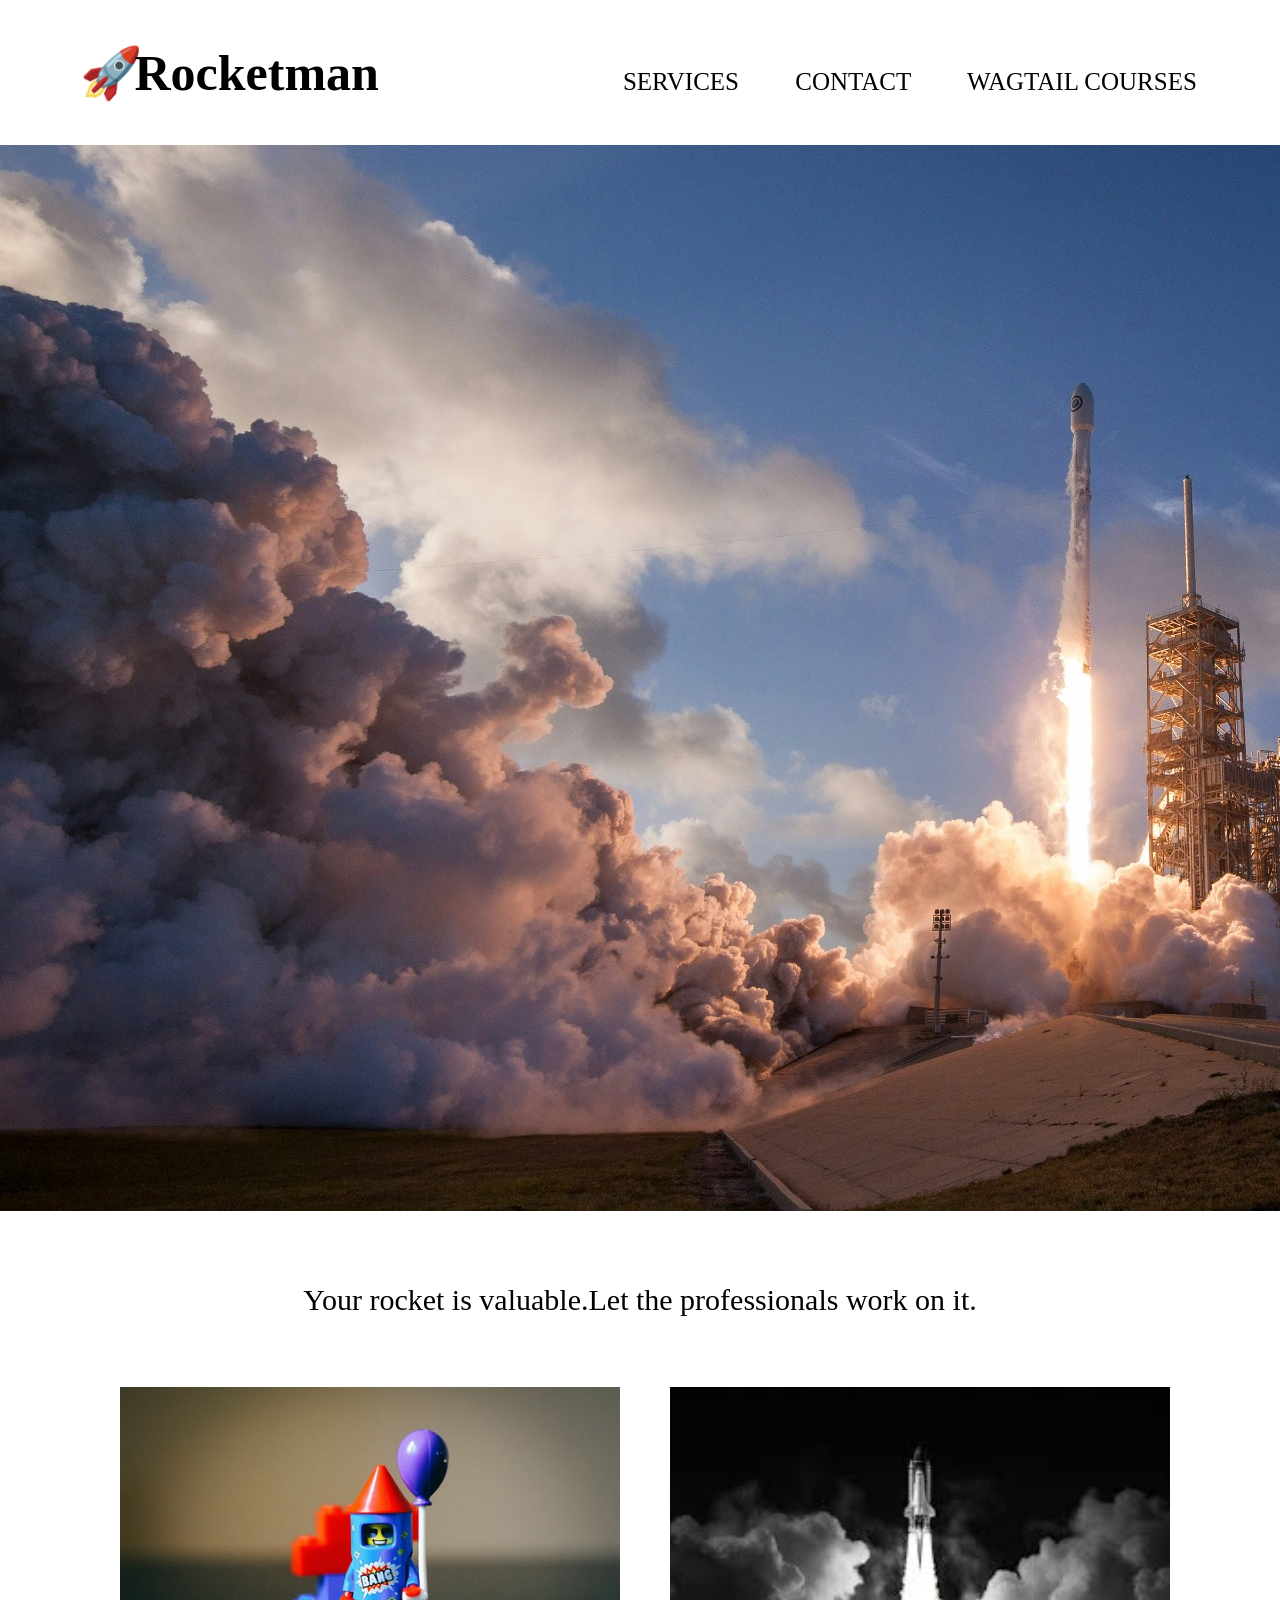
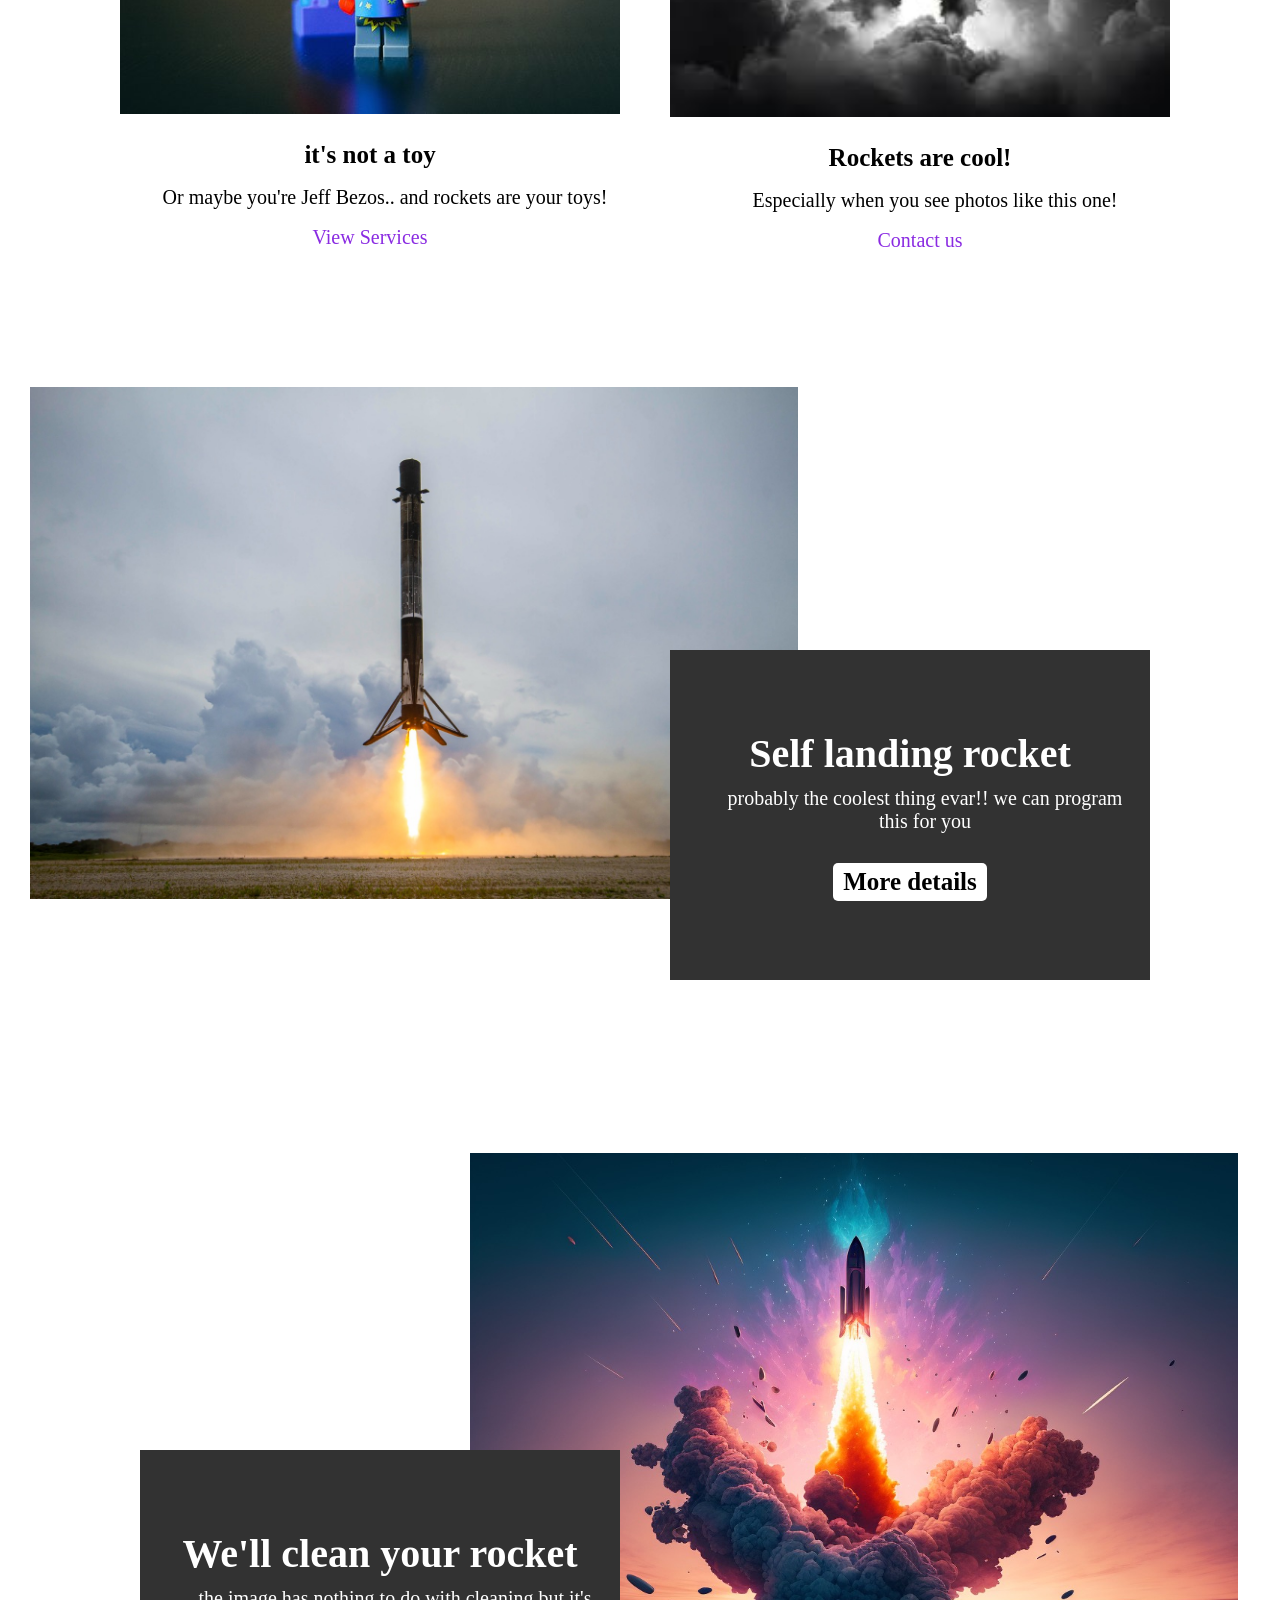
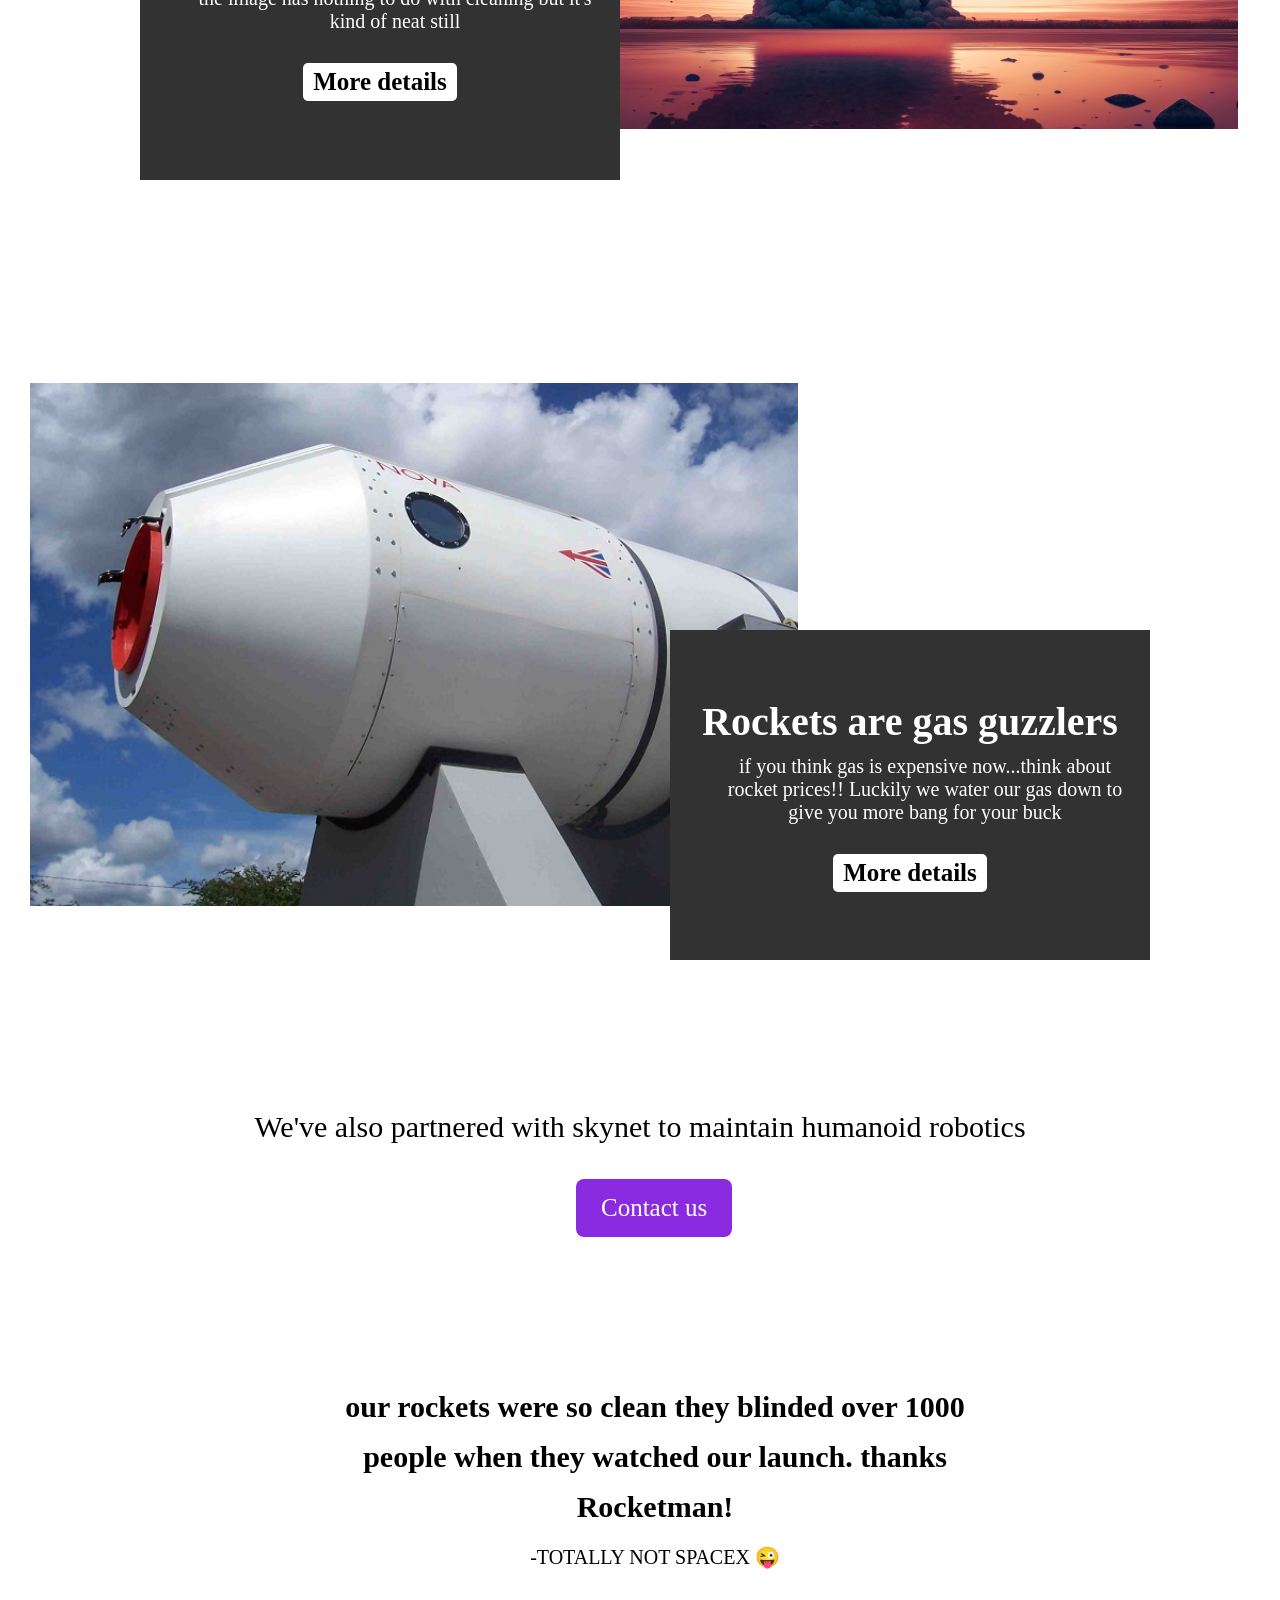
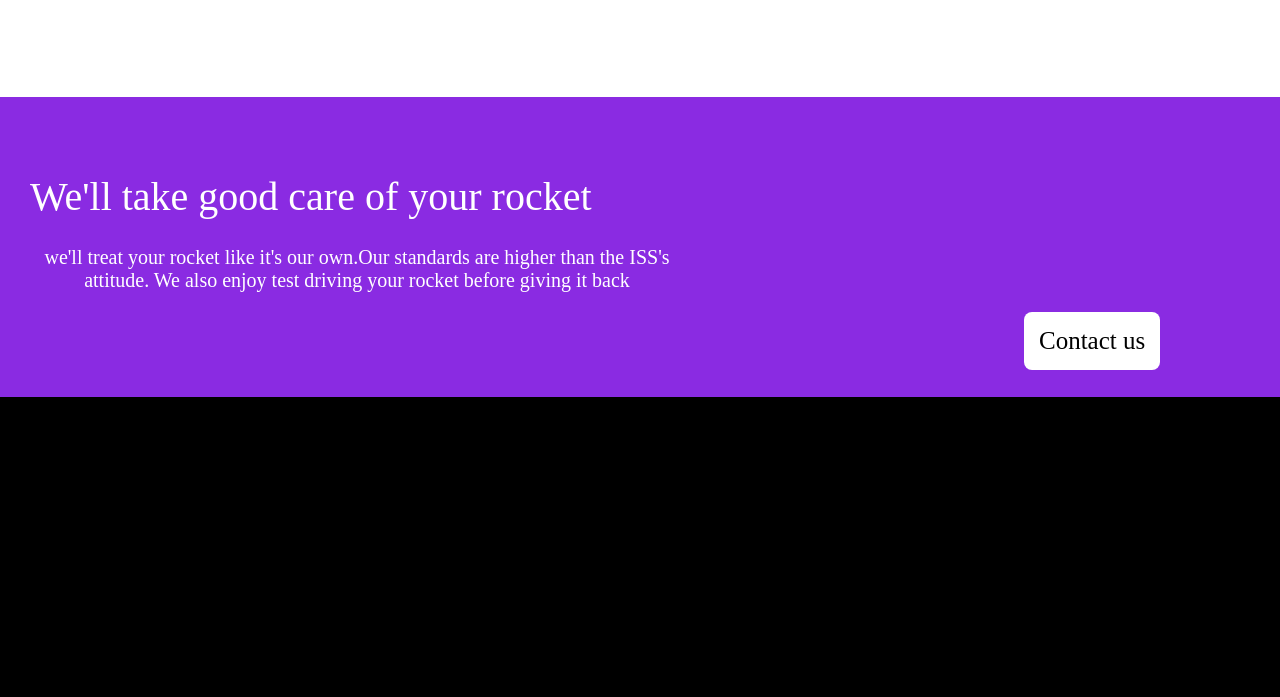
<file: index.html>
<!DOCTYPE html>
<html lang="en">
<head>
    <meta charset="UTF-8">
    <meta name="viewport" content="width=device-width, initial-scale=1.0">
    <link rel="stylesheet" href="styles.css">
    <title>Supreme Rocket Maintainance</title>
    
</head>
<body>
    <h1>
        
        <b>Rocketman</b>
    </h1>
    <div class = "nav-1">
       <a href="services.html">SERVICES</a> 
        
    </div>
    <div class = "nav-2">
        <a href="contact_us.html">CONTACT</a>
        
    </div>
    <div class = "nav-3">
       <a href="https://learnwagtail.com/courses/wagtail-for-beginners/" target="_blank">WAGTAIL COURSES</a> 
        
    </div>

     <img src="rocket2.jpg" alt="rocket">
        
     <br>
     <br>

     <p>
         Your rocket is valuable.Let the professionals work on it.
     </p>

     <div class="parent-container">
        <div class="flex-container">
            <img src = rocket3.jpg>
            <h5>it's not a toy</h5>
            <div>Or maybe you're Jeff Bezos.. and rockets are your toys!</div>
            <a href="services.html"> View Services</a>
        </div>
        <div class="flex-container1">
            <img src = rocket4.jpg>
            <h5>Rockets are cool!</h5>
            <div>Especially when you see photos like this one!</div>
            <a href="contact_us.html">Contact us</a>
        </div>
    </div>
    
      <img class = "image2" src="rocket5.jpg" >
      <div class = "flexbox-1">
        <h5> Self landing rocket </h5>
        <div> probably the coolest thing evar!! we can program this for you </div>
        <a href="more_detail1s.html" > More details</a>
      </div>

      <img class = "image3" src="rocket6.jpg" >
      <div class = "flexbox-2">
        <h5> We'll clean your rocket </h5>
        <div> the image has nothing to do with cleaning but it's kind of neat still </div>
        <a href="more_details2.html" > More details</a>
      </div>

      <img class = "image4" src="rocket7.jpg" >
      <div class = "flexbox-3">
        <h5> Rockets are gas guzzlers </h5>
        <div> if you think gas is expensive now...think about rocket prices!!
            Luckily we water our gas down to give you more bang for your buck </div>
        <a href="more_details3.html" > More details</a>
      </div>

      <p class = "p-1">
        We've also partnered with skynet to maintain humanoid robotics
    </p>
    <div class="button-1">
        <a href="contact_us.html" >Contact us</a>
    </div>
    
    <div class = "text">
        <p>
            our rockets were so clean they blinded over 1000
        </p>
        <p>
            people when they watched our launch. thanks
        </p>
        <p>
            Rocketman!
        </p>
        <p class = "text-2">
            -TOTALLY NOT SPACEX
        </p>
     </div>
      
     
      <div class = "parent-flex">
     <div class = "flex-2">
        <div>We'll take good care of your rocket</div>
        <p>we'll treat your rocket like it's our own.Our standards are higher than the
         ISS's attitude. We also enjoy test driving your rocket before giving it back</p>
        <a href="contact_us.html" >Contact us</a>
     </div>
    
     <div class = "flex-3"> 

     </div>
 </div>
</body>
</html>
</file>
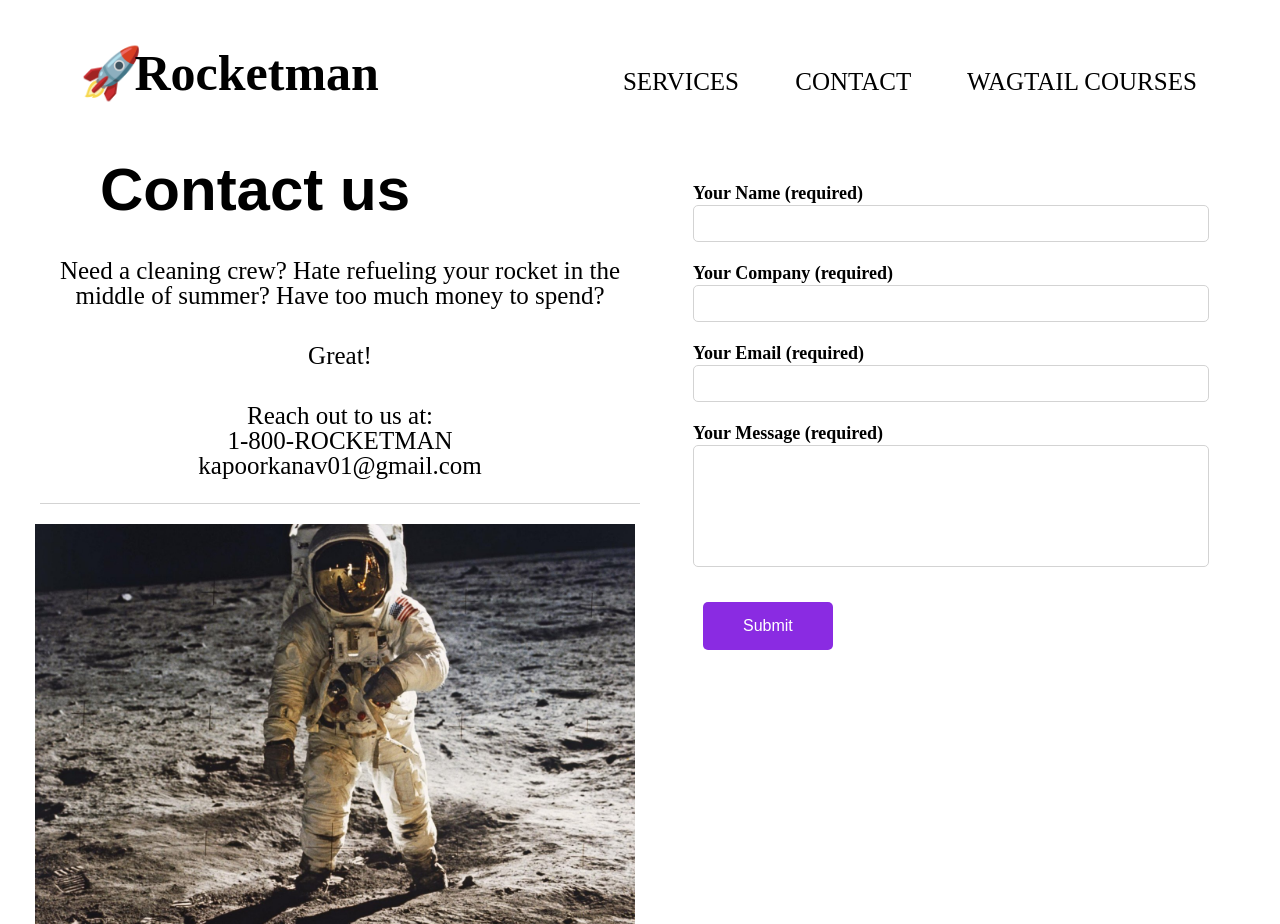
<file: contact_us.html>
<!DOCTYPE html>
<html lang="en">
<head>
    <link rel="stylesheet" href="styles.css">
    <link rel="stylesheet" href="styles_contact.css">
    <title>Contact-us-Rocketman</title>
    
    
</head>
<body>
   <h1>
      <a href="D:\web development\rocketman\index.html"><b>Rocketman</b></a> 
   </h1>
   <div class = "nav-1">
      <a href="D:\web development\rocketman\services.html">SERVICES</a> 
       
   </div>
   <div class = "nav-2">
       <a href="D:\web development\rocketman\contact_us.html">CONTACT</a>
       
   </div>
   <div class = "nav-3">
      <a href="https://learnwagtail.com/courses/wagtail-for-beginners/" target="_blank">WAGTAIL COURSES</a> 
       
   </div>

   <h2>Contact us</h2>

   <div class="flex-parent">
      <div class="flex">
         <p class="text1">Need a cleaning crew? Hate refueling your rocket in the middle of summer?
             Have too much money to spend?</p>
         <p class="text2">Great!</p>
         <p class="text3">Reach out to us at: <br>
            1-800-ROCKETMAN <br>
            kapoorkanav01@gmail.com</p>
      </div>
   
      <img src="rocket8.jpg" alt="moon" class="astronaut">
   
      <section class="details">
         <table>
            <tr>
               <td>
                  <div class="label">
                     <label for="name">Your Name (required)</label>
                  </div>
                  <div class="input">
                     <input name="name" type="text">
                  </div>
   
                  <div class="label">
                     <label for="company">Your Company (required)</label>
                  </div>
                  <div class="input">
                     <input name="company" type="text">
                  </div>
   
                  <div class="label">
                     <label for="email">Your Email (required)</label>
                  </div>
                  <div class="input">
                     <input name="email" type="email">
                  </div>
   
                  <div class="label">
                    <label for="message">Your Message (required)</label>
                  </div>
                  <div class="input1">
                     <input name="message" type="text">
                  </div>

                  <button class = "submit" type="submit"> Submit </button>
               </td>
            </tr>
         </table>
      </section>
   </div>
   

   </body>
</html>
</file>
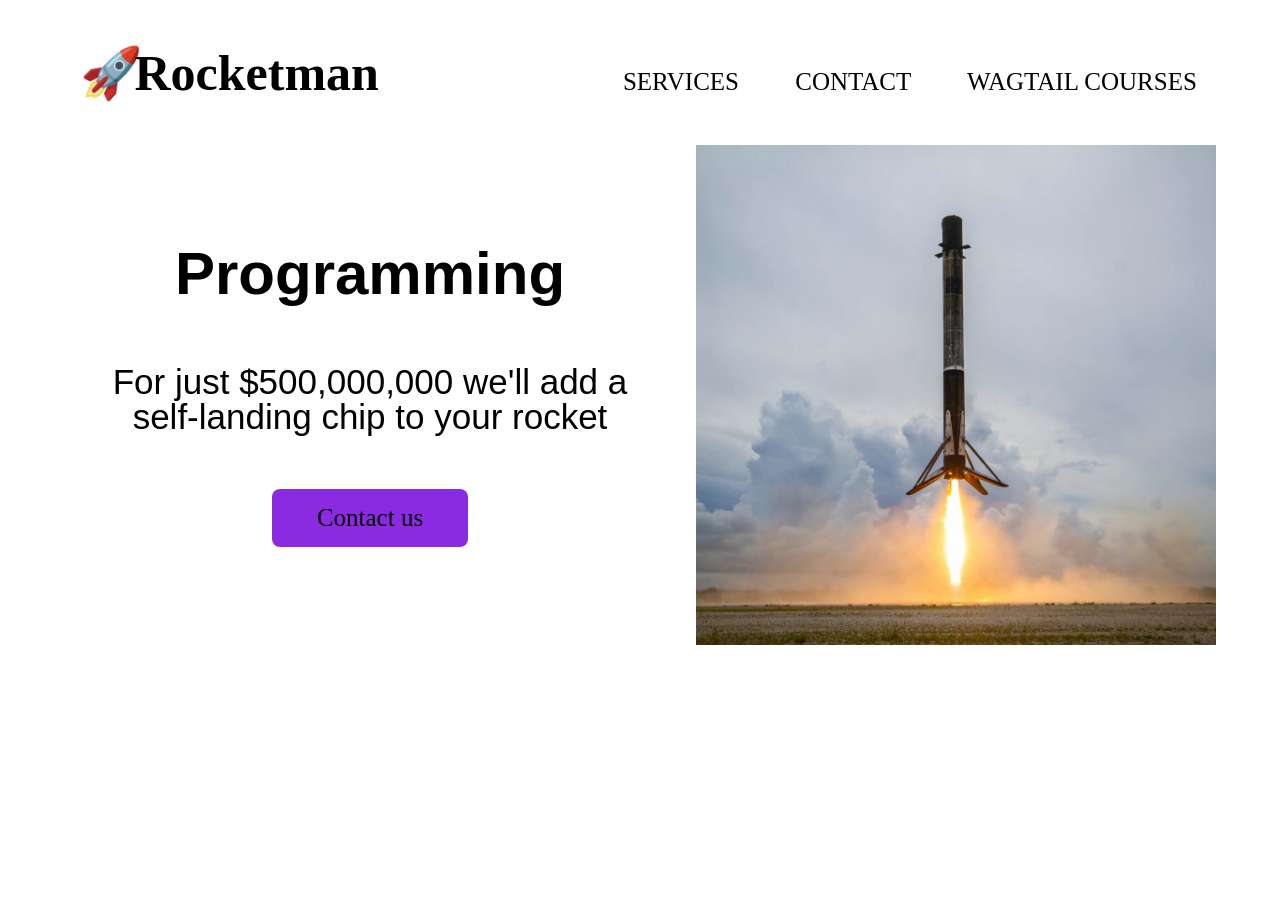
<file: more_detail1s.html>
<!DOCTYPE html>
<html lang="en">
<head>
    <link rel="stylesheet" href="styles.css">
    <link rel="stylesheet" href="styles_details1.css">
    <title>Programming-Rocketman</title>
    
</head>
<body>
     
   <h1>
      <a href="D:\web development\rocketman\index.html"><b>Rocketman</b></a> 
   </h1>
   <div class = "nav-1">
      <a href="D:\web development\rocketman\services.html">SERVICES</a> 
       
   </div>
   <div class = "nav-2">
       <a href="D:\web development\rocketman\contact_us.html">CONTACT</a>
       
   </div>
   <div class = "nav-3">
      <a href="https://learnwagtail.com/courses/wagtail-for-beginners/" target="_blank">WAGTAIL COURSES</a> 
       
  <div class="flex1-container">
    <div class="flex-1">
        <p class="text-1">Programming</p>
        <p class="text-2">For just $500,000,000 we'll add a self-landing chip to your rocket</p>
        <a class="button" href="contact_us.html">Contact us</a>
    </div>
    <img src="rocket5.jpg" alt="rocket" class="rocket">
</div>

</body>
</html>
</file>
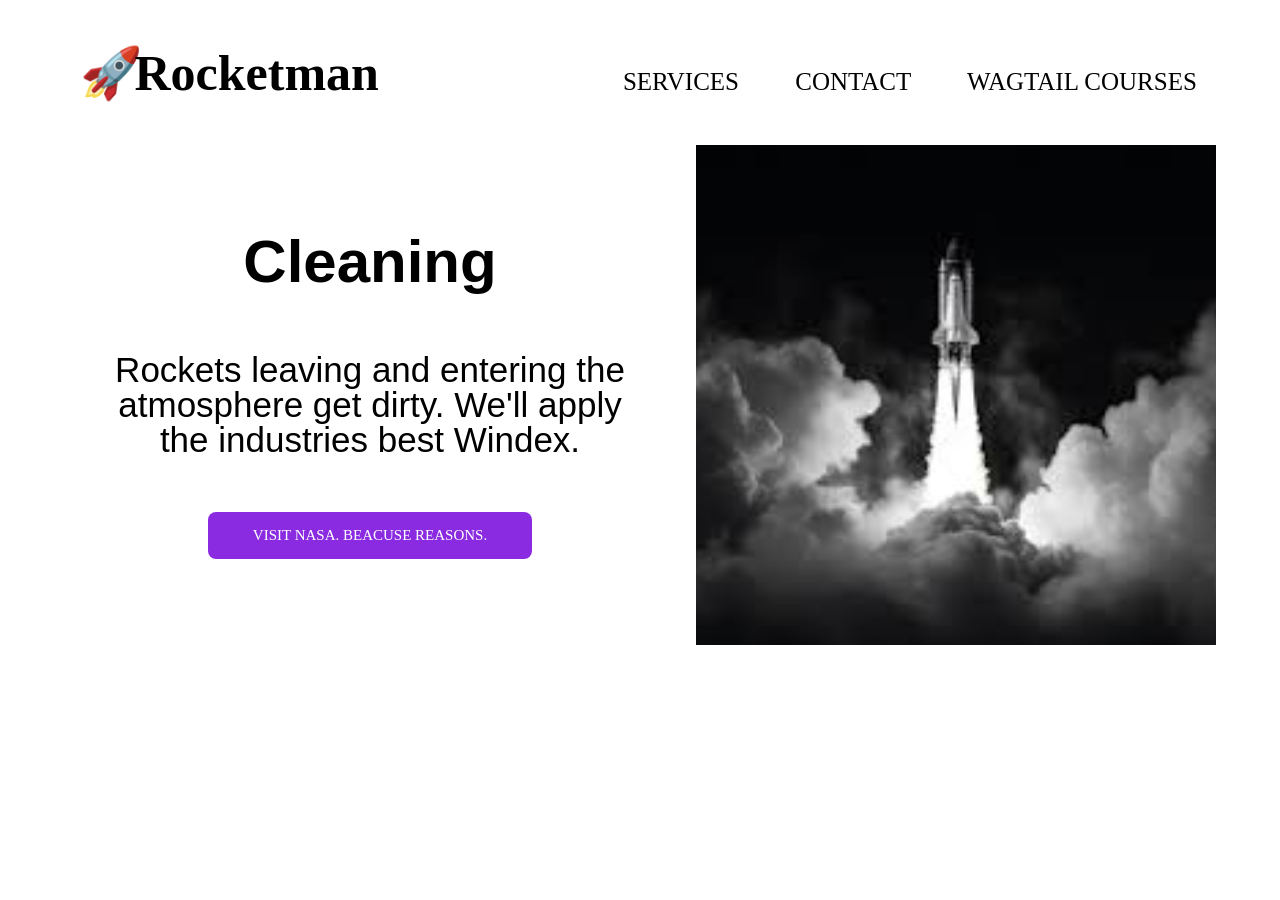
<file: more_details2.html>
<!DOCTYPE html>
<html lang="en">
<head>
    <link rel="stylesheet" href="styles.css">
    <link rel="stylesheet" href="styles_details2.css">
    <title>Cleaning-Rocketman</title>
    
</head>
<body>
   <h1>
      <a href="D:\web development\rocketman\index.html"><b>Rocketman</b></a> 
   </h1>
   <div class = "nav-1">
      <a href="D:\web development\rocketman\services.html">SERVICES</a> 
       
   </div>
   <div class = "nav-2">
       <a href="D:\web development\rocketman\contact_us.html">CONTACT</a>
       
   </div>
   <div class = "nav-3">
      <a href="https://learnwagtail.com/courses/wagtail-for-beginners/" target="_blank">WAGTAIL COURSES</a> 
       
   </div>

   <div class="flex2-container">
      <div class="flex2">
          <p class="text-3">Cleaning</p>
          <p class="text-4">Rockets leaving and entering the atmosphere get dirty. We'll apply the industries best Windex.</p>
          <a class="button1" href="contact_us.html">VISIT NASA. BEACUSE REASONS.</a>
      </div>
      <img src="rocket4.jpg" alt="rocket" class="rocket1">
      </div>
  
</body>
</html>
</file>
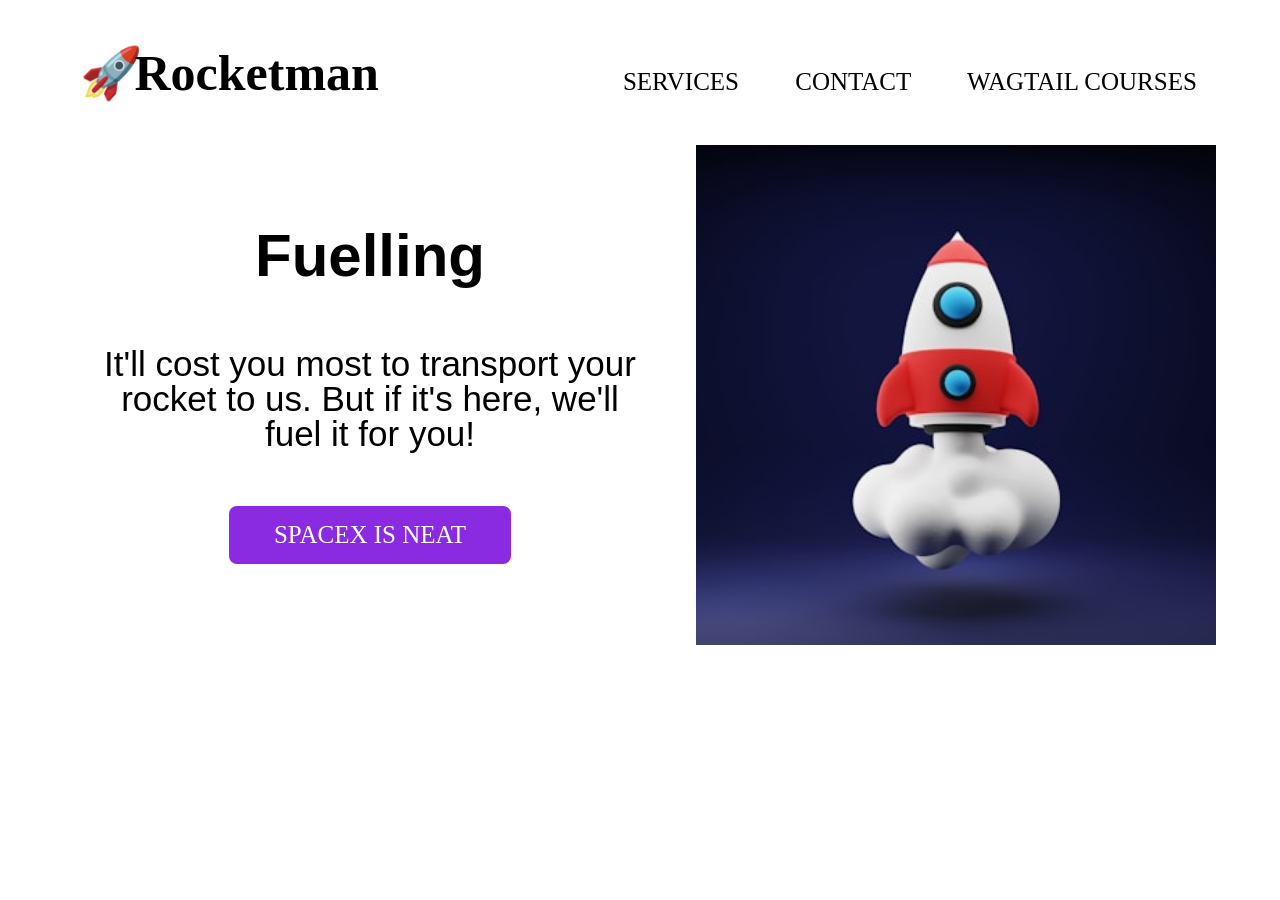
<file: more_details3.html>
<!DOCTYPE html>
<html lang="en">
<head>
    <link rel="stylesheet" href="styles.css">
    <link rel="stylesheet" href="styles_details3.css">
    <title>Fuelling-Rocketman</title>
    
</head>
<body>
   <h1>
      <a href="D:\web development\rocketman\index.html"><b>Rocketman</b></a> 
   </h1>
   <div class = "nav-1">
      <a href="D:\web development\rocketman\services.html">SERVICES</a> 
       
   </div>
   <div class = "nav-2">
       <a href="D:\web development\rocketman\contact_us.html">CONTACT</a>
       
   </div>
   <div class = "nav-3">
      <a href="https://learnwagtail.com/courses/wagtail-for-beginners/" target="_blank">WAGTAIL COURSES</a> 
       
   </div>

   <div class="flex3-container">
      <div class="flex3">
          <p class="text-4">Fuelling</p>
          <p class="text-5">It'll cost you most to transport your rocket to us. But if it's here, we'll fuel it for you!</p>
          <a class="button2" href="contact_us.html">SPACEX IS NEAT</a>
      </div>
      <img src="rocket.jpg" alt="rocket" class="rocket2">
   </div>
</body>
</html>
</file>
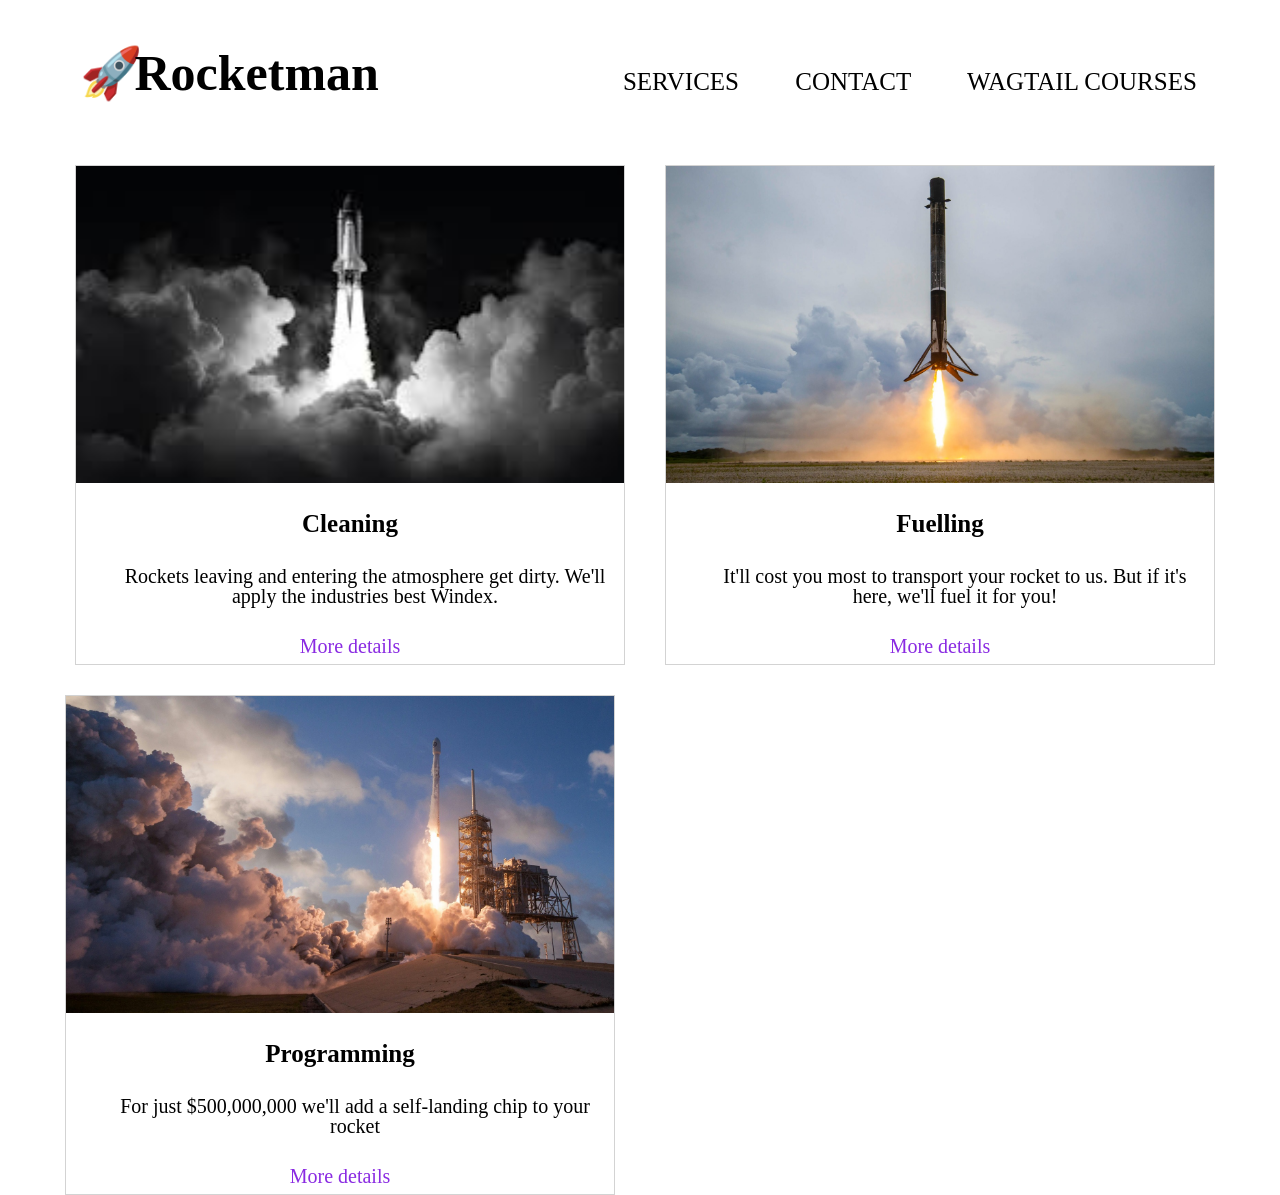
<file: services.html>
<!DOCTYPE html>
<html lang="en">
<head>
    <link rel="stylesheet" href="styles.css">
    <link rel="stylesheet" href="styles_services.css">
    <title>Services-Rocketman</title>
    
</head>
<body>
    <h1>
        <a href="D:\web development\rocketman\index.html"><b>Rocketman</b></a> 
     </h1>
     <div class = "nav-1">
         <a href="D:\web development\rocketman\services.html">SERVICES</a> 
          
      </div>
     <div class = "nav-2">
         <a href="D:\web development\rocketman\contact_us.html">CONTACT</a>
         
     </div>
     <div class = "nav-3">
        <a href="https://learnwagtail.com/courses/wagtail-for-beginners/" target="_blank">WAGTAIL COURSES</a> 
         
     </div>


     <div class="parent-container1">
        <div class="flex-container2">
            <img src = rocket4.jpg>
            <h5>Cleaning</h5>
            <div>Rockets leaving and entering the atmosphere get dirty. 
                We'll apply the industries best Windex.
            </div>
            <a href="more_details2.html"> More details</a>
        </div>
        <div class="flex-container3">
            <img src = rocket5.jpg>
            <h5>Fuelling</h5>
            <div>It'll cost you most to transport your rocket to us.
                 But if it's here, we'll fuel it for you!
                </div>
            <a href="more_details3.html">More details</a>
        </div>
    </div>

    <div class="parent-container1">
        <div class="flex-container4">
            <img src = rocket2.jpg>
            <h5>Programming</h5>
            <div> For just $500,000,000 we'll add a self-landing chip to your rocket </div>
            <a href="more_detail1s.html">More details</a>
        </div>
        
        
            
</body>
</html>
</file>
<file: styles.css>
body {
    margin: 0;
    padding: 0;
    box-sizing: border-box;
    width: 100%;
    overflow-x: hidden;
}

h1{
    font-size: 50px;
    margin-left: 80px;
    margin-right: 200px;
    padding-top: 10px;
    padding-bottom: 10px; 
    font-style: normal; 
    display: inline-block;
}
h1 a{
    text-decoration: none;
    color: black;
}
h1::before{
    content: "\1F680";
    font-size: 50px;
    margin-right: -20px;
}
.nav-1 a{
    color: black;
    text-decoration: none;
}
.nav-2 a{
    color: black;
    text-decoration: none;
}
.nav-3 a{
    color: black;
    text-decoration: none;
}

div{
    margin-right: 10px;
    margin-left: 40px;;
    font-size: 25px;
    font-style: normal;
    display: inline;
    
}
.image1{
    object-fit: contain;
    height: 100%;
    width: 100%;/* for no border us vw*/  
}

p{
        font-size: 30px;
        font-style: normal;
        margin-top: 50px;
        text-align: center;
}
/* IF WE WANT TO ADD FLEXBOX IN A SEQUENCE OR IN INLINE CONDITION THEN WE USE PARENT CONTAINER */
.parent-container {
    display: flex;  /* Enables Flexbox */
    justify-content: center; /* Centers both flexboxes */
    gap: 20px; /* Space between flexboxes */
}

.flex-container, .flex-container1 {    
    margin-top: 40px;;
    margin-left: 20px;
    flex-direction: column;/* when we need text and image vertically */
    display: flex;  
    justify-content: center;
    align-items: center;
    height: 500px;
    width: 500px;
    box-sizing: border-box;
    border: 2px solid light grey;
    overflow: hidden;
    text-align: center;
}
.flex-container{
    margin-left: 0px;
}
.flex-container1{
    margin-right: 20px;
}
/* to make image fit inside flex box */
.flex-container img{
    width: 100%;
    height: 70%;
    object-fit: cover;
    align-self: flex-start; /* Ensures the image starts from the top */
}
.flex-container h5{
    font-size: 25px;
    line-height: 0;
}
.flex-container div{
    font-size: 20px;
    line-height: 0;
    margin-bottom: 30px;
    text-align: center;
}
.flex-container a{
    text-decoration: none;
    color: blueviolet;
    font-size: 20px;
    padding: 10px;
    margin-bottom: 40px;
    line-height: 0%;
    cursor: pointer;
}
.flex-container1 img{
    width: 100%;
    height: 70%;
    object-fit: cover;
    align-self: flex-start; /* Ensures the image starts from the top */
}
.flex-container1 h5{
    font-size: 25px;
    line-height: 0;
}
.flex-container1 div{
    font-size: 20px;
    line-height: 0;
    margin-bottom: 30px;
    text-align: center;
}
.flex-container1 a{
    text-decoration: none;
    color: blueviolet;
    font-size: 20px;
    padding: 10px;
    margin-bottom: 40px;
    line-height: 0%;
    cursor: pointer;
}
.image2{
    object-fit: contain;
    height: 60%;
    width: 60%;
    position: relative;
    top: 100px;
    left: 30px;
}
.flexbox-1 {
    display: flex;
    flex-direction: column;  /* Stack items vertically */
    justify-content: center;
    align-items: center;
    position: absolute;
    top: 2250px;
    left: 630px;
    gap: 10px;  
    background-color: rgb(50, 50, 50); 
    color: white; 
    height: 300px;
    width: 450px;
    padding: 15px; 
}
.flexbox-1 h5 {
    font-size: 40px;
    margin: 0;
}
.flexbox-1 div {
    text-align: center;
    font-size: 20px;
}
.flexbox-1 a {
    display: inline-block;
    background-color: white;
    color: black;
    text-decoration: none;
    margin-top: 20px;
    padding: 5px 10px;
    border-radius: 5px;
    font-weight: bold;
    cursor: pointer;
}
.image3{
    object-fit: contain;
    height: 60%;
    width: 60%;
    position: relative;
    top: 350px;
    left: 470px;
}
.flexbox-2 {
    display: flex;
    flex-direction: column;  /* Stack items vertically */
    justify-content: center;
    align-items: center;
    position: absolute;
    top: 3050px;
    left: 100px;
    gap: 10px;  
    background-color: rgb(50, 50, 50); 
    color: white; 
    height: 300px;
    width: 450px;
    padding: 15px; /* Adds spacing inside the box */
}
.flexbox-2 h5 {
    font-size: 40px;
    margin: 0;
}
.flexbox-2 div {
    text-align: center;
    font-size: 20px;
}
.flexbox-2 a {
    display: inline-block;
    background-color: white;
    color: black;
    text-decoration: none;
    margin-top: 20px;
    padding: 5px 10px;
    border-radius: 5px;
    font-weight: bold;
    cursor: pointer;
}
.image4{
    object-fit: contain;
    height: 60%;
    width: 60%;
    position: relative;
    top: 600px;
    left: 30px;
}
.flexbox-3 {
    display: flex;
    flex-direction: column;  /* Stack items vertically */
    justify-content: center;
    align-items: center;
    position: absolute;
    top: 3830px;
    left: 630px;
    gap: 10px;  
    background-color: rgb(50, 50, 50); 
    color: white; 
    height: 300px;
    width: 450px;
    padding: 15px; /* Adds spacing inside the box */
}
.flexbox-3 h5 {
    font-size: 40px;
    margin: 0;
}
.flexbox-3 div {
    text-align: center;
    font-size: 20px;
}
.flexbox-3 a {
    display: inline-block;
    background-color: white;
    color: black;
    text-decoration: none;
    margin-top: 20px;
    padding: 5px 10px;
    border-radius: 5px;
    font-weight: bold;
    cursor: pointer;
}
.p-1{
    text-align: center;
    font-size: 30px;
    margin-top: 800px;
}
.button-1{
    display: inline-block;
    background-color: blueviolet;
    color: white;
    text-decoration: none;
    margin-top: 5px;
    margin-left: 45%;
    margin-right: 30%;
    padding: 15px 25px;
    cursor: pointer;
    border-radius: 8px;
}
.button-1 a {
    color: white;          
    text-decoration: none;  
    display: block;         
}
div.text{
    padding: 120px;
    display: block;
    text-align: center;
    line-height: 0;
    font-style: italic;
    font-weight: 900;
}
div.text .text-2{
    font-family: normal;
    font-weight: normal;
    font-size: 20px;
    text-align: center;
    line-height: 0;
}
div.text .text-2::after{
      content: "\1F61C";
      font-size: 20px;
}
.parent-flex{
    display: flex;
    flex-direction: column;
    gap: 0%;
    margin-left: 0%;
    margin-right: 0%;
}
.flex-2{
    display: flex;
    display:inline-block;
    justify-content: center;
    align-items: center;
    height: 300px;
    width: 100%;
    box-sizing: border-box;
    border: none;
    overflow: hidden;
    background-color: rgb(138, 43, 226);
    margin-left: 0%;
}
.flex-2 div{
    display: inline-block;
    font-size: 40px;
    font-style: bold;
    color: white; 
    margin-top: 100px;
    line-height: 0;
    margin-left:30px;
}
.flex-2 p{
    color: white;
    font-size: 20px;
    margin-top: 30px;
    margin-right: 45%;
    margin-left: 10px;  
}
.flex-2 a{
    display: inline-block;
    color: black;
    background-color: white;
    padding : 15px;
    text-decoration: none;
    margin-left: 80%;
    margin-top: 0px;
    margin-bottom: 80px;
    cursor: pointer;
    border-radius: 8px;
}
.flex-3{
    display: flex;
    display: inline-block;
    flex-direction: column;
    background-color: black;
    color: white;
    height: 300px;
    width: 100%;
    box-sizing: border-box;
    border: none;
    overflow: hidden;
    line-height: 0;
    padding: 15px;
    margin-top: 0; 
    margin-left: 0%;
}
</file>
<file: styles_contact.css>
h2{
    font-size: 60px;
    font-weight: bold;
    margin-left: 100px;
    margin-top: 15px;
    margin-bottom: 0;
    font-family: 'Lucida Sans', 'Lucida Sans Regular', 'Lucida Grande', 
    'Lucida Sans Unicode', Geneva, Verdana, sans-serif ; 
    line-height: 1;
}

.container {
    display: flex;
    flex-direction: column; 
    align-items: center; 
}

.flex {
    display: flex;
    flex-direction: column;
    align-items: center;
    text-align: center;
    width: 600px;
    height: auto;
    border-bottom: 1px solid lightgrey;
    margin-top: -40px;
    margin-bottom: 20px;
}

.astronaut {
    width: 600px;
    height: 400px;
    background-size: cover;
    display: block;
    object-fit: cover;
    margin-top: 10px;
    margin-left: 35px; 
}
.text1{
    font-family:'Times New Roman', Times, serif;
    font-size: 25px;
    line-height: 1;
}
.text2{
    font-family:'Times New Roman', Times, serif;
    font-size: 25px;
    line-height: 1;
    margin-top: 10px;
}
.text3{
    font-family:'Times New Roman', Times, serif;
    font-size: 25px;
    line-height: 1;
    margin-top: 10px;
}
.details {
    display: flex;
    flex-direction: column;
    width: 500px; 
    margin-left: 650px;
    margin-top: -750px;
}

table {
    width: 100%;
}

.label {
    font-size: 18px;
    font-weight: bold;
    margin-bottom: 10px;
}

.input input {
    width: 100%;
    padding: 10px;
    border: 1px solid lightgrey;
    border-radius: 5px;
    margin-bottom: 15px;
}
.input1 input{
    width: 100%;
    height: 100px;
    padding: 10px;
    border: 1px solid lightgrey;
    border-radius: 5px;
    margin-bottom: 15px;
}
.submit{
    background-color: blueviolet;
    color: white;
    padding: 15px 40px;
    border: none;
    border-radius: 5px;
    cursor: pointer;
    font-size: 16px;
    margin-top: 20px;
    margin-left: 50px;
}
.submit:hover{
    background-color: black;
    color: white;
}
.submit:active{
    background-color: black;
    color: beige;
}
</file>
<file: styles_details1.css>
.flex1-container {
    display: flex;
    align-items: center; 
    justify-content: center; 
    gap: 50px; 
    width: 90%; 
    margin: auto; 
}

.flex-1 {
    display: flex;
    flex-direction: column;
    align-items: center; 
    height: auto;
    width: 600px;
    text-align: center; 
}

.text-1 {
    font-size: 60px;
    line-height: 1;
    font-weight: bold;
    margin-top: 0;
    font-family: Arial, Helvetica, sans-serif;
}

.text-2 {
    font-size: 35px;
    line-height: 1;
    margin-top: 0; 
    font-family: Arial, Helvetica, sans-serif;
}

.button {
    display: inline-block;
    background-color: blueviolet;
    color: white;
    text-decoration: none;
    margin-top: 20px; 
    padding: 15px 45px;
    cursor: pointer;
    border-radius: 8px;
    text-align: center;
}

.rocket {
    object-fit: cover;
    height: 500px;
    width: 520px;
}
</file>
<file: styles_details2.css>
.flex2-container {
    display: flex;
    align-items: center; 
    justify-content: center; 
    gap: 50px; 
    width: 90%; 
    margin: auto; 
}

.flex2 {
    display: flex;
    flex-direction: column;
    align-items: center; 
    height: auto;
    width: 600px;
    text-align: center; 
}

.text-3 {
    font-size: 60px;
    line-height: 1;
    font-weight: bold;
    margin-top: 0;
    font-family: Arial, Helvetica, sans-serif;
}

.text-4 {
    font-size: 35px;
    line-height: 1;
    margin-top: 0; 
    font-family: Arial, Helvetica, sans-serif;
}

.button1 {
    display: inline-block;
    background-color: blueviolet;
    color: white;
    text-decoration: none;
    margin-top: 20px; 
    padding: 15px 45px;
    cursor: pointer;
    border-radius: 8px;
    text-align: center;
    font-size: 15px;
}

.rocket1 {
    object-fit: cover;
    height: 500px;
    width: 520px;
}
</file>
<file: styles_details3.css>
.flex3-container {
    display: flex;
    align-items: center; 
    justify-content: center; 
    gap: 50px; 
    width: 90%; 
    margin: auto; 
}

.flex3 {
    display: flex;
    flex-direction: column;
    align-items: center; 
    height: auto;
    width: 600px;
    text-align: center; 
}

.text-4 {
    font-size: 60px;
    line-height: 1;
    font-weight: bold;
    margin-top: 0;
    font-family: Arial, Helvetica, sans-serif;
}

.text-5 {
    font-size: 35px;
    line-height: 1;
    margin-top: 0; 
    font-family: Arial, Helvetica, sans-serif;
}

.button2 {
    display: inline-block;
    background-color: blueviolet;
    color: white;
    text-decoration: none;
    margin-top: 20px; 
    padding: 15px 45px;
    cursor: pointer;
    border-radius: 8px;
    text-align: center;
}

.rocket2 {
    object-fit: cover;
    height: 500px;
    width: 520px;
}
</file>
<file: styles_services.css>
.parent-container1 {
    display: flex;  /* Enables Flexbox */
    justify-content: center; /* Centers both flexboxes */
    gap: 20px; /* Space between flexboxes */
}

.flex-container2, .flex-container3{    
    margin-top: 20px;;
    margin-left: 10px;
    flex-direction: column;/* when we need text and image vertically */
    display: flex;  
    justify-content: center;
    align-items: center;
    height: 500px;
    width: 550px;
    box-sizing: border-box;
    border: 2px solid light grey;
    overflow: hidden;
    text-align: center;
    border: 1px solid lightgrey;
}
.flex-container2{
    margin-left: 0px;
}
.flex-container3{
    margin-right: 20px;
}
/* to make image fit inside flex box */
.flex-container2 img{
    width: 100%;
    height: 70%;
    object-fit: cover;
    align-self: flex-start; /* Ensures the image starts from the top */
}
.flex-container2 h5{
    font-size: 25px;
    line-height: 0;
}
.flex-container2 div{
    font-size: 20px;
    line-height: 1;
    margin-bottom: 30px;
    text-align: center;
}
.flex-container2 a{
    text-decoration: none;
    color: blueviolet;
    font-size: 20px;
    padding: 10px;
    margin-bottom: 40px;
    line-height: 0%;
    cursor: pointer;
}
.flex-container3 img{
    width: 100%;
    height: 70%;
    object-fit: cover;
    align-self: flex-start; /* Ensures the image starts from the top */
}
.flex-container3 h5{
    font-size: 25px;
    line-height: 0;
}
.flex-container3 div{
    font-size: 20px;
    line-height: 1;
    margin-bottom: 30px;
    text-align: center;
}
.flex-container3 a{
    text-decoration: none;
    color: blueviolet;
    font-size: 20px;
    padding: 10px;
    margin-bottom: 40px;
    line-height: 0%;
    cursor: pointer;
}
.flex-container4{    
    margin-top: 30px;
    margin-left: 25px;
    margin-right: auto;
    flex-direction: column;/* when we need text and image vertically */
    display: flex;  
    justify-content: center;
    align-items: center;
    height: 500px;
    width: 550px;
    box-sizing: border-box;
    overflow: hidden;
    text-align: center;
    border: 1px solid lightgrey;
}
.flex-container4 img{
    width: 100%;
    height: 70%;
    object-fit: cover;
    align-self: flex-start; /* Ensures the image starts from the top */
}
.flex-container4 h5{
    font-size: 25px;
    line-height: 0;
}
.flex-container4 div{
    font-size: 20px;
    line-height: 1;
    margin-bottom: 30px;
    text-align: center;
}
.flex-container4 a{
    text-decoration: none;
    color: blueviolet;
    font-size: 20px;
    padding: 10px;
    margin-bottom: 40px;
    line-height: 0%;
    cursor: pointer;
}
</file>
